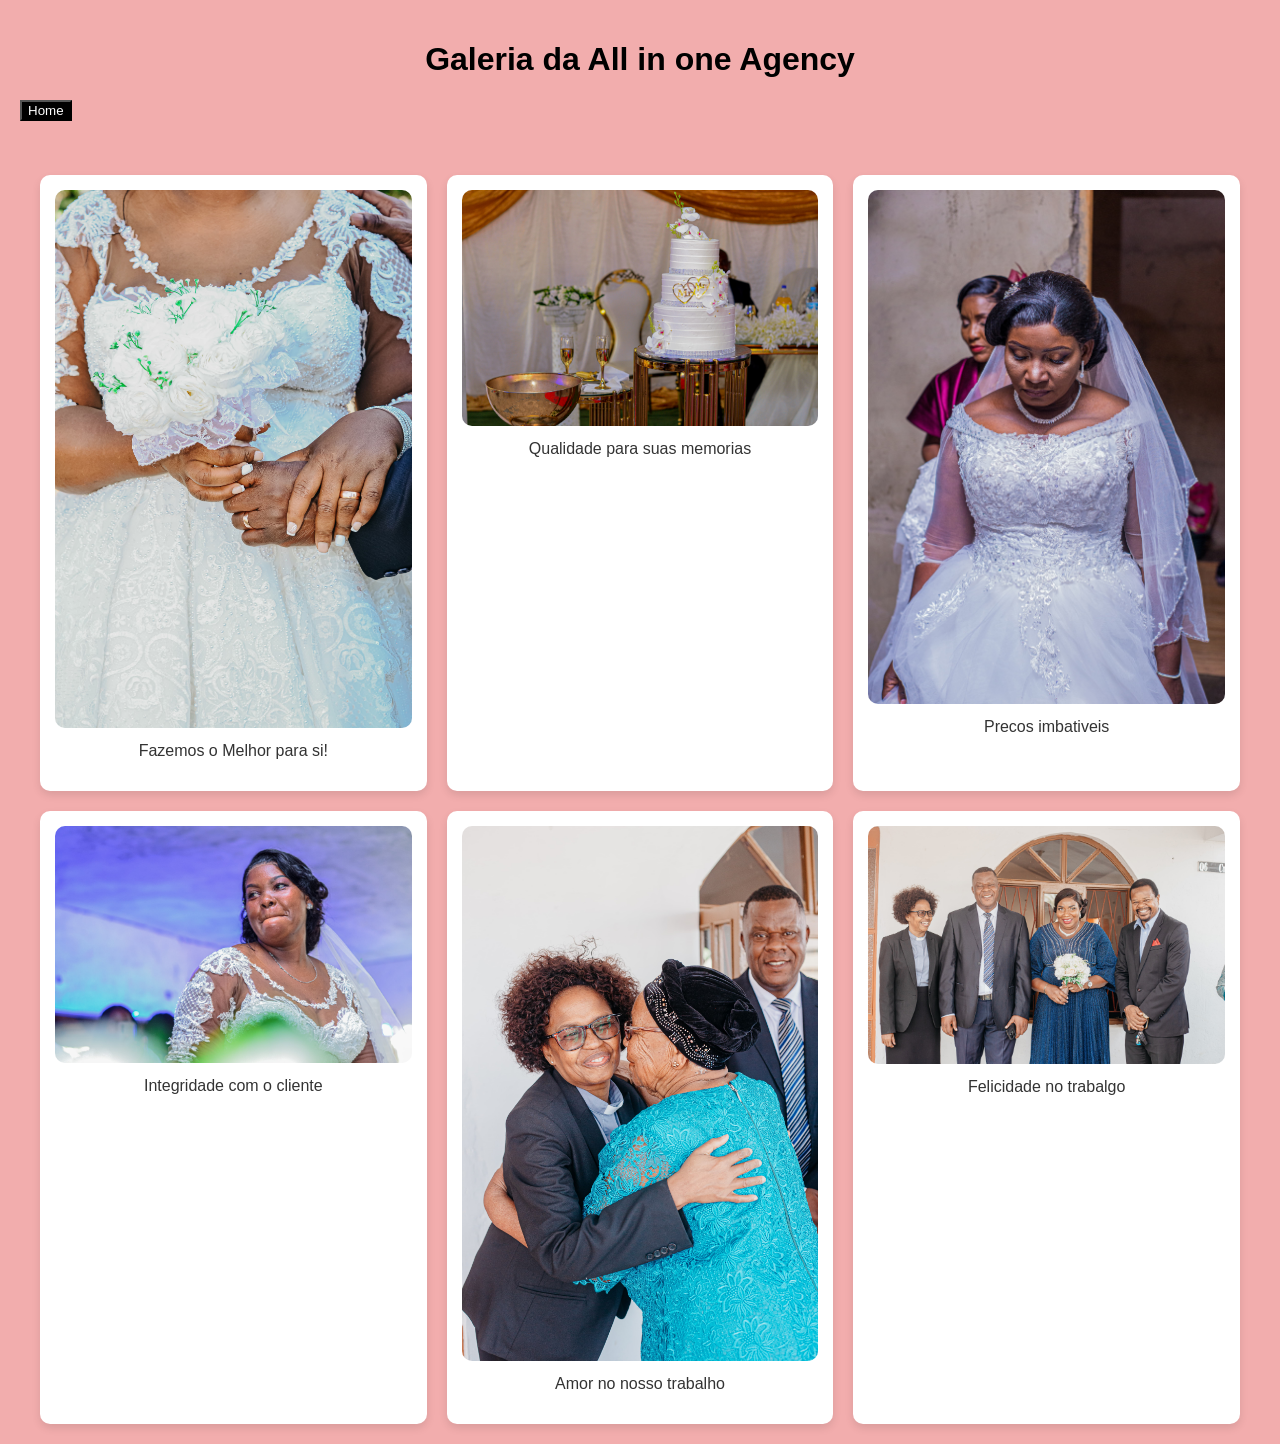
<file: Sobre Nos.html>
<!DOCTYPE html>
<html lang="pt">

<head>
    <meta charset="UTF-8">
    <meta name="viewport" content="width=device-width, initial-scale=1.0">
    <title>Galeria da All in one Agency</title>
    <style>
        body {
            font-family: Arial, sans-serif;
            background-color: #f2adad;
            margin: 0;
            padding: 20px;
        }

        h1 {

            text-align: center;
        }

        .gallery-container {
            display: grid;
            grid-template-columns: repeat(3, 1fr);
            gap: 20px;
            max-width: 1200px;
            margin: 0 auto;
        }

        .gallery-item {
            text-align: center;
            background-color: #fff;
            padding: 15px;
            border-radius: 10px;
            box-shadow: 0 4px 8px rgba(0, 0, 0, 0.1);
            transition: transform 0.3s ease;
        }

        .gallery-item img {
            max-width: 100%;

            border-radius: 10px;
            transition: transform 0.3s ease;
        }

        .gallery-item:hover {
            transform: translateY(-10px);
            /* Flutuação ao passar o mouse */
        }

        .gallery-item:hover img {
            transform: scale(1.1);
            /* Zoom na imagem */
        }

        .description {
            margin-top: 10px;
            font-size: 16px;
            color: #333;
        }

        button {
                text-decoration: none !important;
                outline: none !important;
                box-shadow: none !important;
                background-color: black;
                resize: initial;
                text-decoration: dotted;
                color: #fff;
            }
        
    </style>
</head>

<body>

    <h1>Galeria da All in one Agency</h1>
    <button a href="All.in.one.Agency.html"></a>Home</button>
    <br><br><br><br>

    

    <div class="gallery-container">
        <div class="gallery-item">
            <img src="img 1.jpg" alt="Opção A">
            <p class="description">Fazemos o Melhor para si!</p>
        </div>
        <div class="gallery-item">
            <img src="img 9.jpg" alt="Opção B">
            <p class="description">Qualidade para suas memorias</p>
        </div>
        <div class="gallery-item">
            <img src="img 3.jpg" alt="Opção C">
            <p class="description">Precos imbativeis</p>
        </div>
        <div class="gallery-item">
            <img src="img 4.jpg" alt="Opção D">
            <p class="description">Integridade com o cliente</p>

        </div>
        <div class="gallery-item">
            <img src="img 5.jpg" alt="Opção E">
            <p class="description">Amor no nosso trabalho</p>
        </div>
        <div class="gallery-item">
            <img src="img 6.jpg" alt="Opção F">
            <p class="description">Felicidade no trabalgo</p>
        </div>
    </div>

    <script>
        // Exemplo simples de interação em JavaScript (opcional)
        document.querySelectorAll('.gallery-item').forEach(item => {
            item.addEventListener('click', () => {
                alert('Você clicou em uma opção!');
            });

        });
    </script>

</body>

</html>
</file>
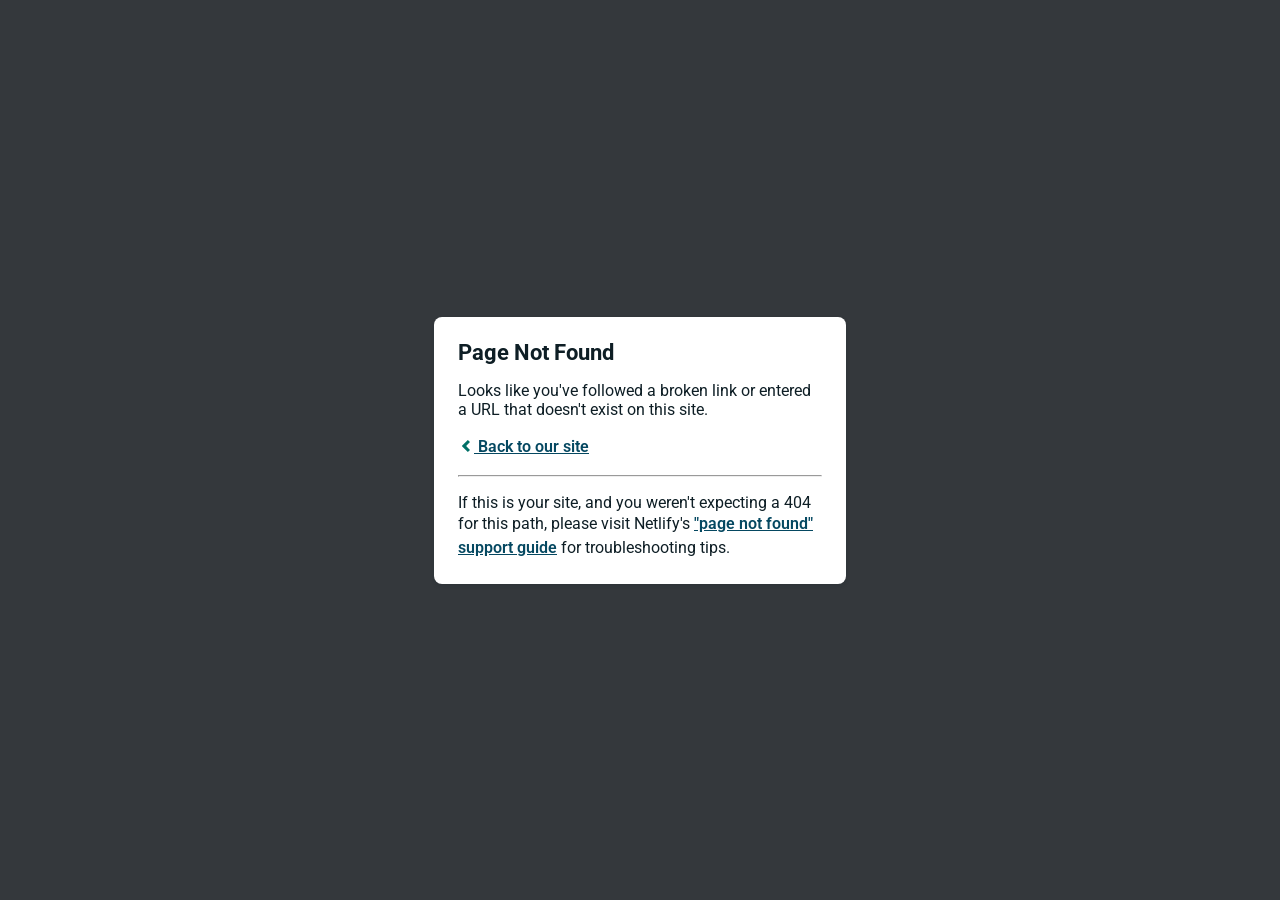
<file: assets/fonts/materialdesignicons-webfontdf71.html>
<!DOCTYPE html>
<html>
  <head>
    <meta charset="utf-8">
    <meta name="viewport" content="width=device-width, initial-scale=1.0, maximum-scale=1.0, user-scalable=no">

    <title>Page Not Found</title>
    <link href='https://fonts.googleapis.com/css?family=Roboto:400,700&subset=latin,latin-ext' rel='stylesheet' type='text/css'>
    <style>
    body {
      font-family: -apple-system, BlinkMacSystemFont, "Segoe UI", Roboto, Helvetica, Arial, sans-serif, "Apple Color Emoji", "Segoe UI Emoji", "Segoe UI Symbol";
      background: rgb(52, 56, 60);
      color: white;
      overflow: hidden;
      margin: 0;
      padding: 0;
    }

    h1 {
      margin: 0;
      font-size: 22px;
      line-height: 24px;
    }

    .main {
      position: relative;
      display: flex;
      flex-direction: column;
      align-items: center;
      justify-content: center;
      height: 100vh;
      width: 100vw;
    }

    .card {
      position: relative;
      display: flex;
      flex-direction: column;
      width: 75%;
      max-width: 364px;
      padding: 24px;
      background: white;
      color: rgb(14, 30, 37);
      border-radius: 8px;
      box-shadow: 0 2px 4px 0 rgba(14, 30, 37, .16);
    }

    a {
      margin: 0;
      font-weight: 600;
      line-height: 24px;
      color: #054861;
    }

    a svg {
      position: relative;
      top: 2px;
    }

    a:hover,
    a:focus {
      text-decoration: none;
    }

    a:hover svg path{
      fill: #007067;
    }

    p:last-of-type {
      margin-bottom: 0;
    }

    </style>
  </head>
  <body>
    <div class="main">
      <div class="card">
        <div class="header">
          <h1>Page Not Found</h1>
        </div>
        <div class="body">
          <p>Looks like you've followed a broken link or entered a URL that doesn't exist on this site.</p>
          <p>
            <a id="back-link" href="/">
              <svg xmlns="http://www.w3.org/2000/svg" width="16" height="16" viewBox="0 0 16 16">
                <path fill="#007067" d="M11.9998836,4.09370803 L8.55809517,7.43294953 C8.23531459,7.74611298 8.23531459,8.25388736 8.55809517,8.56693769 L12,11.9062921 L9.84187871,14 L4.24208544,8.56693751 C3.91930485,8.25388719 3.91930485,7.74611281 4.24208544,7.43294936 L9.84199531,2 L11.9998836,4.09370803 Z"/>
              </svg>
              Back to our site
             </a>
          </p>
          <hr><p>If this is your site, and you weren't expecting a 404 for this path, please visit Netlify's <a href="https://answers.netlify.com/t/support-guide-i-ve-deployed-my-site-but-i-still-see-page-not-found/125?utm_source=404page&utm_campaign=community_tracking">"page not found" support guide</a> for troubleshooting tips.
          </p>
        </div>
      </div>
    </div>
    <script>
      (function() {
        if (document.referrer && document.location.host && document.referrer.match(new RegExp("^https?://" + document.location.host))) {
          document.getElementById("back-link").setAttribute("href", document.referrer);
        }
      })();
    </script>
  </body>
</html>
</file>
